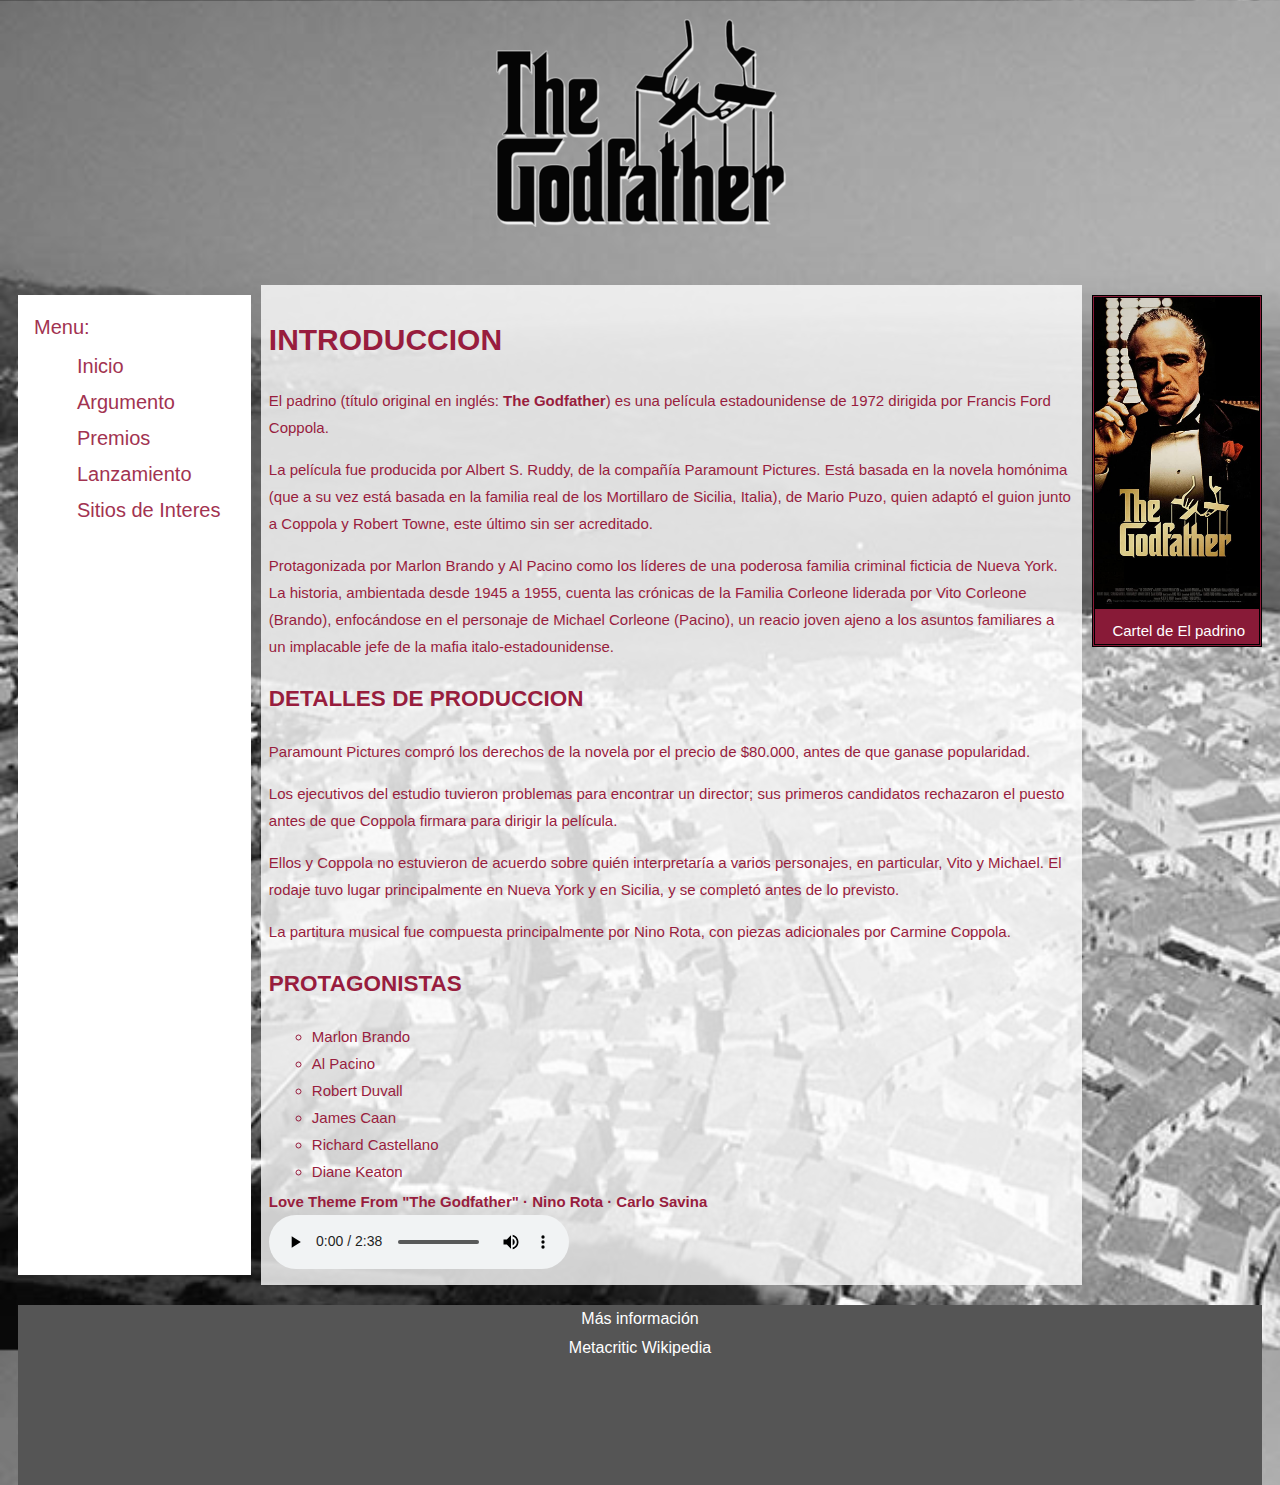
<file: index.html>
<!DOCTYPE HTML>
<html lang="es">
	<head>
		<META CHARSET="UTF-8"/>
		<META name="author" content="Manuel Lorenzo Vega uo265009">
		<META name ="keywords" content = "Padrino,Godfather, mafia, Italia,pelicula,Al Pacino">
		<META name="description" content="Pagina principal de la pagina web">
		<link rel="stylesheet" href="estilo.css">
		<link rel="stylesheet" href="layout.css">
		<title>El padrino</title>
	</head>	
	<body>
		<header id="pageHeader">			
			<img src="multimedia/The_Godfather_movie_logo.png" alt="Logo del Padrino"/>			
		</header>
		<main>		
			<h1>Introduccion</h1>	
			<p>El padrino (título original en inglés: <strong>The Godfather</strong>) es una película estadounidense de 1972 dirigida por Francis Ford Coppola. </p>
			<p>La película fue producida por Albert S. Ruddy, de la compañía Paramount Pictures. Está basada en la novela homónima (que a su vez está basada en la familia real de los Mortillaro de Sicilia, Italia), de Mario Puzo, quien adaptó el guion junto a Coppola y Robert Towne, este último sin ser acreditado.</p>
			<p>Protagonizada por Marlon Brando y Al Pacino como los líderes de una poderosa familia criminal ficticia de Nueva York. La historia, ambientada desde 1945 a 1955, cuenta las crónicas de la Familia Corleone liderada por Vito Corleone (Brando), enfocándose en el personaje de Michael Corleone (Pacino), un reacio joven ajeno a los asuntos familiares a un implacable jefe de la mafia italo-estadounidense.</p>		
			
			<h2>Detalles de produccion</h2>
			<p>Paramount Pictures compró los derechos de la novela por el precio de $80.000, antes de que ganase popularidad. </p>
			<p>Los ejecutivos del estudio tuvieron problemas para encontrar un director; sus primeros candidatos rechazaron el puesto antes de que Coppola firmara para dirigir la película. </p>
			<p>Ellos y Coppola no estuvieron de acuerdo sobre quién interpretaría a varios personajes, en particular, Vito y Michael. El rodaje tuvo lugar principalmente en Nueva York y en Sicilia, y se completó antes de lo previsto. </p>
			<p>La partitura musical fue compuesta principalmente por Nino Rota, con piezas adicionales por Carmine Coppola.</p>
			
			<h2>Protagonistas</h2>
			<ul>
				<li>Marlon Brando</li>
				<li>Al Pacino</li>
				<li>Robert Duvall</li>
				<li>James Caan</li>
				<li>Richard Castellano</li>
				<li>Diane Keaton</li>
			</ul>
			
			<strong>Love Theme From "The Godfather" · Nino Rota · Carlo Savina</strong><br>
			<audio src="multimedia/Love-Theme-From-The-Godfather.mp3" preload="auto" controls>
				<p>Audio no disponible</p>
			</audio>			
		</main>
		<nav id="NavBar">
			Menu:
			<ul>
				<li><a href="index.html">Inicio</a></li>
				<li><a href="Argumento.html">Argumento</a></li>
				<li><a href="premios.html">Premios</a></li>
				<li><a href="lanzamiento.html">Lanzamiento</a></li>	
				<li><a href="localizaciones.html">Sitios de Interes</a></li>
			</ul>
		</nav>
		<aside id = "mainAside">
			<figure>
				<img src="multimedia/VerticalGodfatherLogo.jpg" alt="Cartel del Padrino"/> 
				<figcaption>Cartel de El padrino</figcaption>
			</figure>
		</aside>
		<footer>
			Más información
			<br>
			<a href="https://www.metacritic.com/movie/the-godfather" hreflang="en">Metacritic</a>
			<a href="https://en.wikipedia.org/wiki/The_Godfather" hreflang="en">Wikipedia</a>		
		</footer>	
	</body>
</html>
</file>
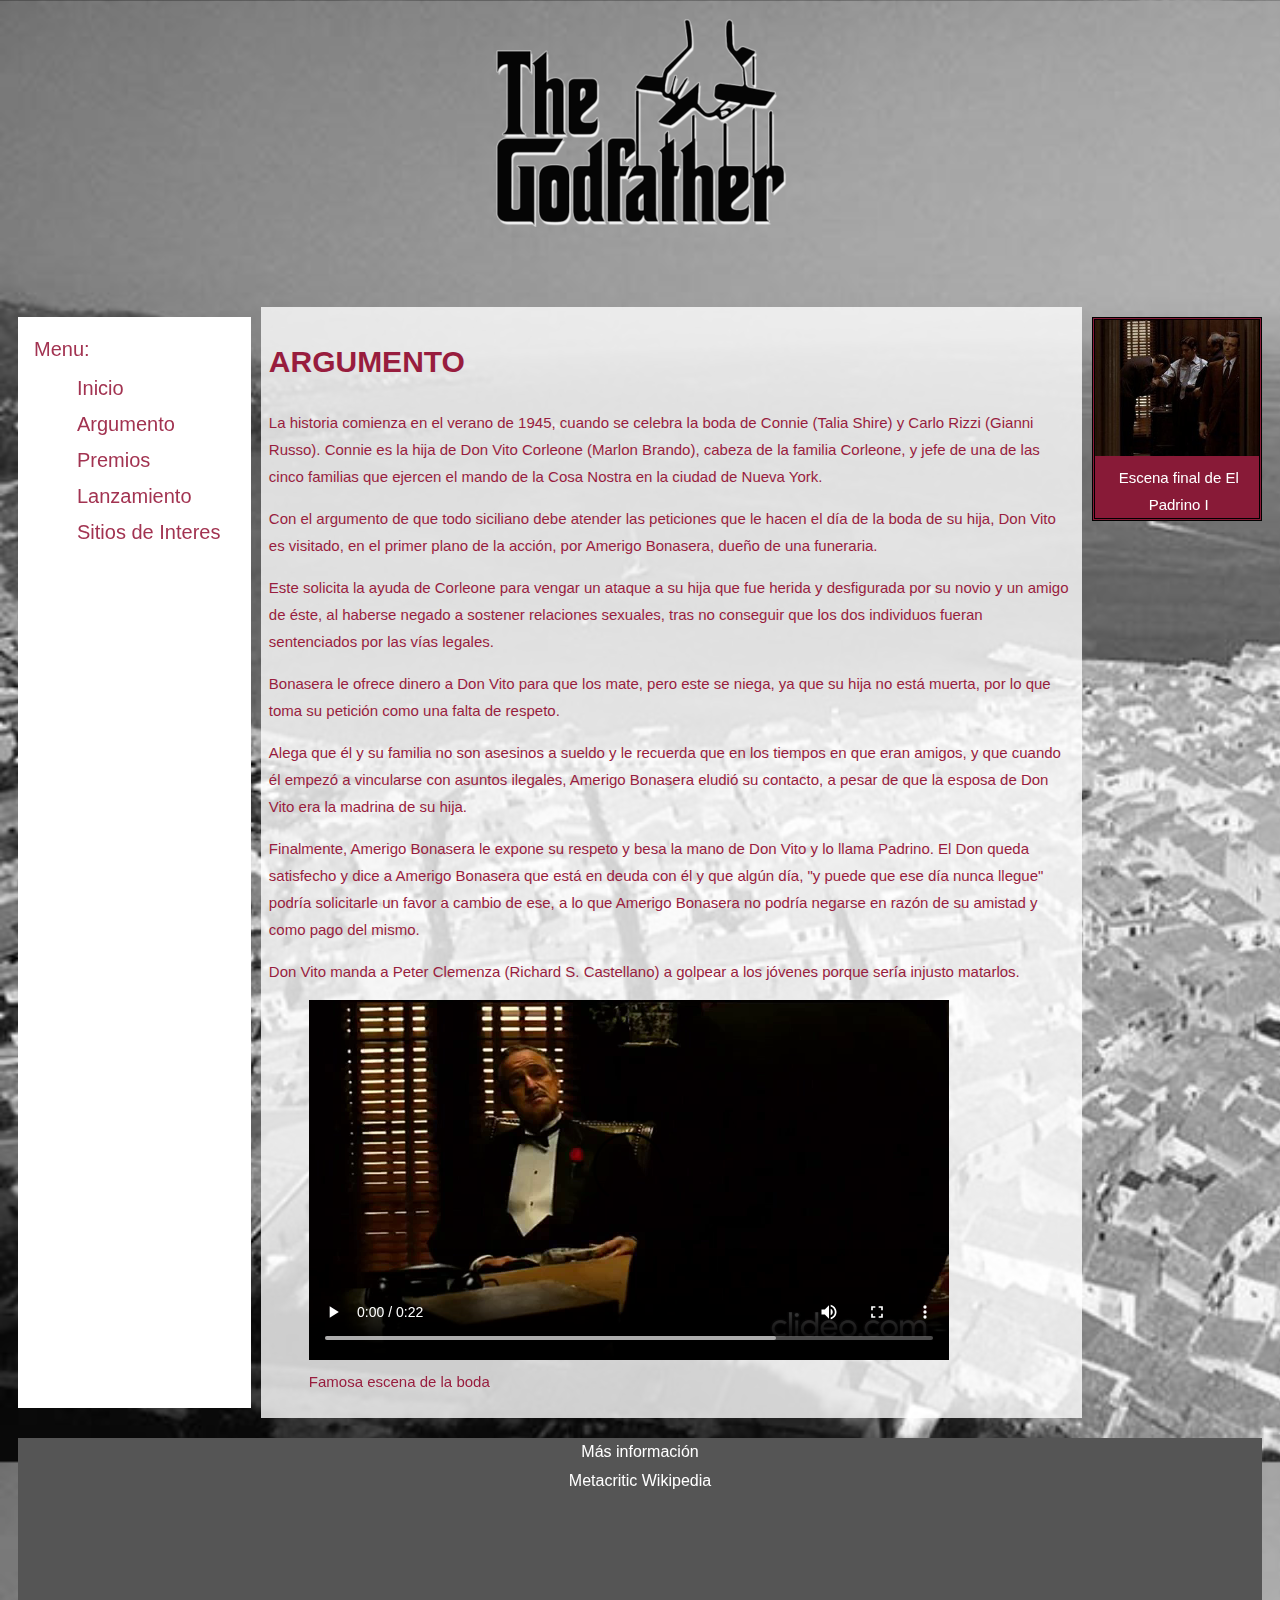
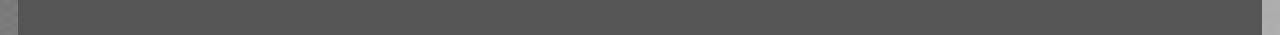
<file: Argumento.html>
<!DOCTYPE HTML>
<html lang="es">		
	<head>
		<META CHARSET="UTF-8"/>
		<META name="author" content="Manuel Lorenzo Vega uo265009">
		<META name ="keywords" content = "Padrino,Godfather, mafia, Italia,pelicula">
		<META name="description" content="Argumento de la pelicula">
		<link rel="stylesheet" href="estilo.css">
		<link rel="stylesheet" href="layout.css">
		<title>El padrino: Argumento</title>
	</head>
	<body>
		<header id="pageHeader">			
			<img src="multimedia/The_Godfather_movie_logo.png" alt="Logo del Padrino"/>			
		</header>
		<main>
			<h1>Argumento</h1>
			<p>La historia comienza en el verano de 1945, cuando se celebra la boda de Connie (Talia Shire) y Carlo Rizzi (Gianni Russo). Connie es la hija de Don Vito Corleone (Marlon Brando), cabeza de la familia Corleone, y jefe de una de las cinco familias que ejercen el mando de la Cosa Nostra en la ciudad de Nueva York. </p>
			<p>Con el argumento de que todo siciliano debe atender las peticiones que le hacen el día de la boda de su hija, Don Vito es visitado, en el primer plano de la acción, por Amerigo Bonasera, dueño de una funeraria. </p>
			<p>Este solicita la ayuda de Corleone para vengar un ataque a su hija que fue herida y desfigurada por su novio y un amigo de éste, al haberse negado a sostener relaciones sexuales, tras no conseguir que los dos individuos fueran sentenciados por las vías legales. </p>
			<p>Bonasera le ofrece dinero a Don Vito para que los mate, pero este se niega, ya que su hija no está muerta, por lo que toma su petición como una falta de respeto. </p>
			<p>Alega que él y su familia no son asesinos a sueldo y le recuerda que en los tiempos en que eran amigos, y que cuando él empezó a vincularse con asuntos ilegales, Amerigo Bonasera eludió su contacto, a pesar de que la esposa de Don Vito era la madrina de su hija. </p>
			<p>Finalmente, Amerigo Bonasera le expone su respeto y besa la mano de Don Vito y lo llama Padrino. El Don queda satisfecho y dice a Amerigo Bonasera que está en deuda con él y que algún día, "y puede que ese día nunca llegue" podría solicitarle un favor a cambio de ese, a lo que Amerigo Bonasera no podría negarse en razón de su amistad y como pago del mismo. </p>
			<p>Don Vito manda a Peter Clemenza (Richard S. Castellano) a golpear a los jóvenes porque sería injusto matarlos.				
			<figure>
				<video controls height=360 width=640>
					<source src="multimedia/escenaBoda.mp4">
					Video no disponible
				</video>
				<figcaption>Famosa escena de la boda</figcaption>
			</figure>			
		</main>
		<nav id="NavBar">
			Menu:
			<ul>
				<li><a href="index.html">Inicio</a></li>
				<li><a href="Argumento.html">Argumento</a></li>
				<li><a href="premios.html">Premios</a></li>
				<li><a href="lanzamiento.html">Lanzamiento</a></li>	
				<li><a href="localizaciones.html">Sitios de Interes</a></li>
			</ul>
		</nav>
		<aside id = "mainAside">
			<figure>
				<img src="multimedia/endingScene.jpg" alt="Escena del Padrino"/> 
				<figcaption>Escena final de El Padrino I</figcaption>
			</figure>
		</aside>
		<footer>
			Más información
			<br>
			<a href="https://www.metacritic.com/movie/the-godfather" hreflang="en">Metacritic</a>
			<a href="https://en.wikipedia.org/wiki/The_Godfather" hreflang="en">Wikipedia</a>		
		</footer>
	</body>	
</html>
</file>
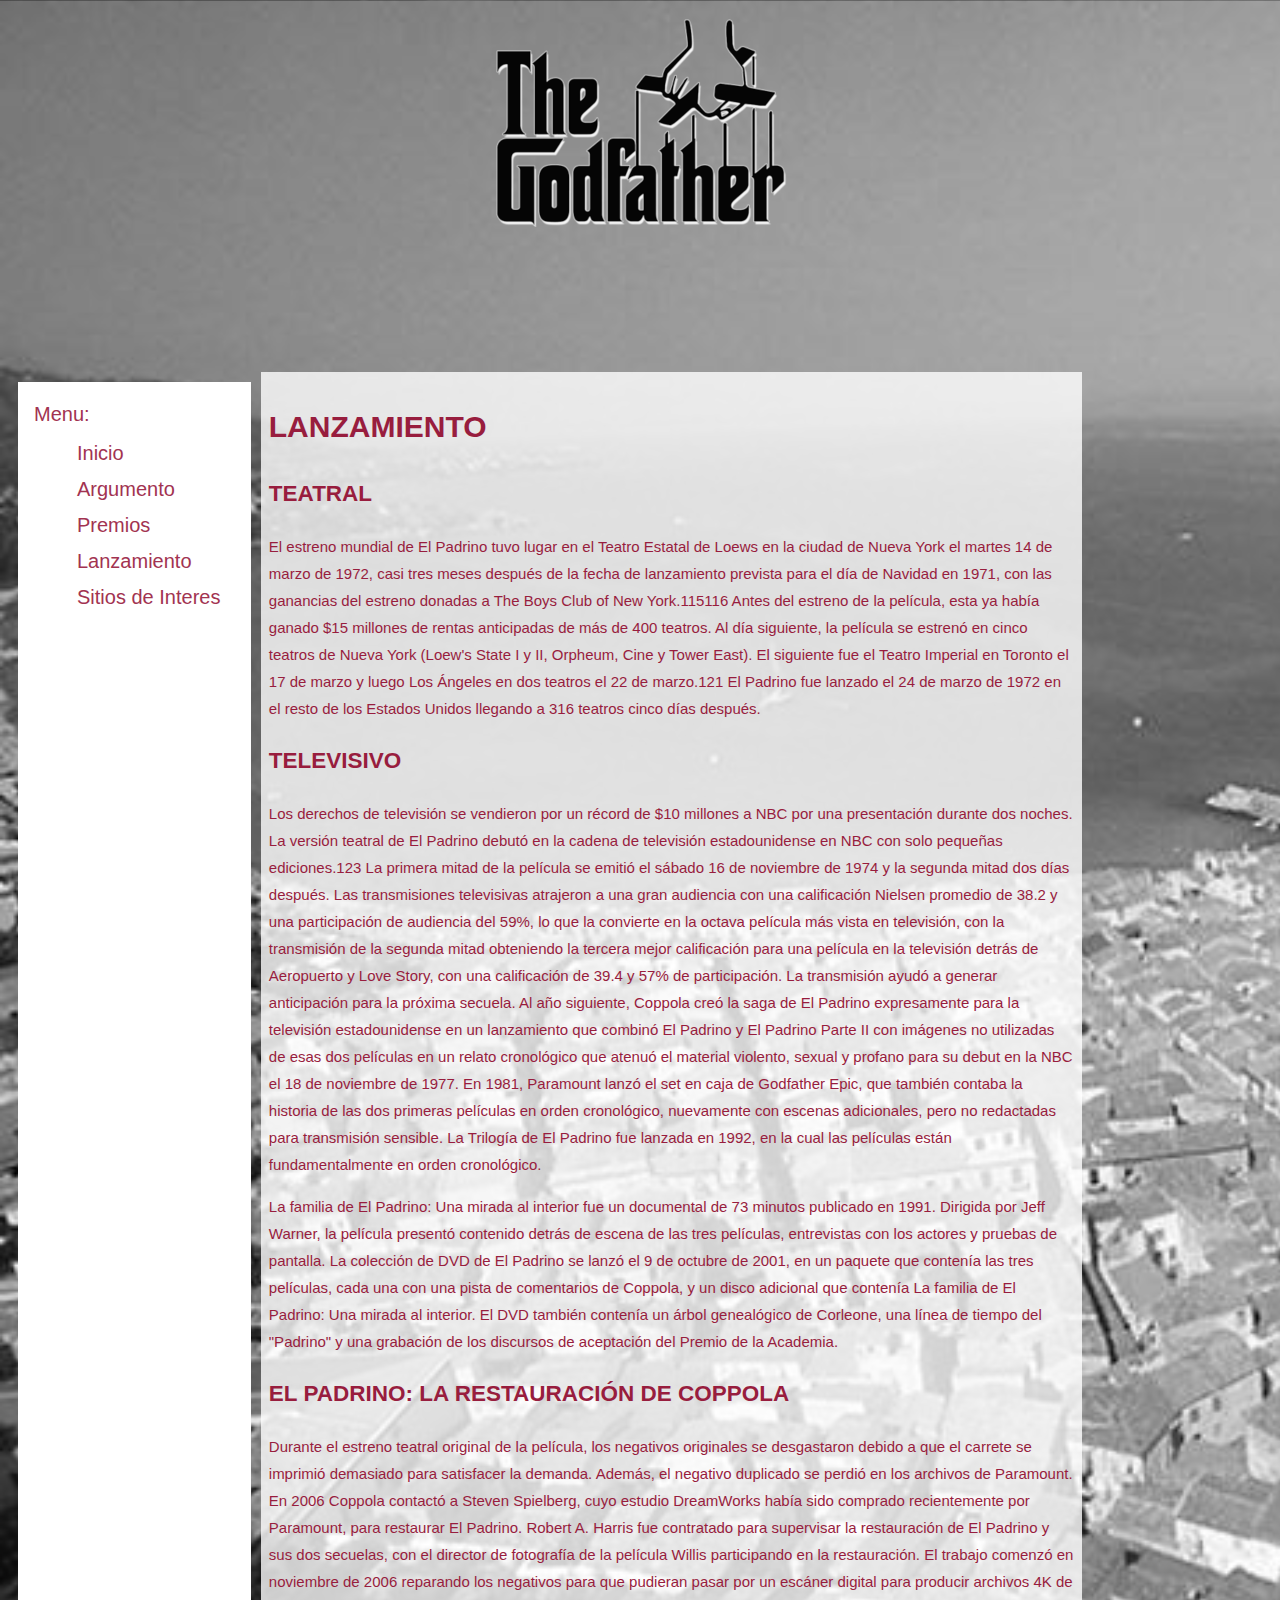
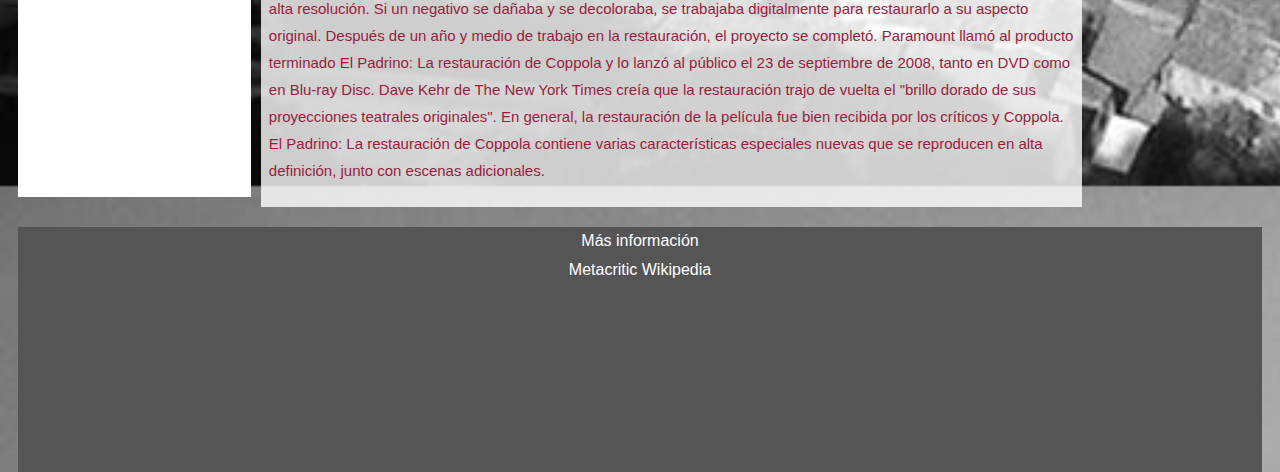
<file: lanzamiento.html>
<!DOCTYPE HTML>
<html lang="es">
	<head>
		<META CHARSET="UTF-8"/>
		<META name="author" content="Manuel Lorenzo Vega">
		<META name ="keywords" content = "Padrino,Godfather,pelicula, teatro, televisión">
		<META name="description" content="Lanzamiento después de su estreno original">
		<link rel="stylesheet" href="estilo.css">
		<link rel="stylesheet" href="layout.css">
		<title>El padrino: Lanzamiento</title>
	</head>	
	<body>
		<header id="pageHeader">			
			<img src="multimedia/The_Godfather_movie_logo.png" alt="Logo del Padrino"/>			
		</header>
		<main>
			<h1>Lanzamiento</h1>		
			<section>
				<h2>Teatral</h2>
				<p>El estreno mundial de El Padrino tuvo lugar en el Teatro Estatal de Loews en la ciudad de Nueva York el martes 14 de marzo de 1972, casi tres meses después de la fecha de lanzamiento prevista para el día de Navidad en 1971, con las ganancias del estreno donadas a The Boys Club of New York.115​116​ Antes del estreno de la película, esta ya había ganado $15 millones de rentas anticipadas de más de 400 teatros.​ Al día siguiente, la película se estrenó en cinco teatros de Nueva York (Loew's State I y II, Orpheum, Cine y Tower East). El siguiente fue el Teatro Imperial en Toronto el 17 de marzo y luego Los Ángeles en dos teatros el 22 de marzo.121​ El Padrino fue lanzado el 24 de marzo de 1972 en el resto de los Estados Unidos llegando a 316 teatros cinco días después.</p>
			</section>
			<section>
				<h2>Televisivo</h2>
				<p>Los derechos de televisión se vendieron por un récord de $10 millones a NBC por una presentación durante dos noches. La versión teatral de El Padrino debutó en la cadena de televisión estadounidense en NBC con solo pequeñas ediciones.123​ La primera mitad de la película se emitió el sábado 16 de noviembre de 1974 y la segunda mitad dos días después. Las transmisiones televisivas atrajeron a una gran audiencia con una calificación Nielsen promedio de 38.2 y una participación de audiencia del 59%, lo que la convierte en la octava película más vista en televisión, con la transmisión de la segunda mitad obteniendo la tercera mejor calificación para una película en la televisión detrás de Aeropuerto y Love Story, con una calificación de 39.4 y 57% de participación. La transmisión ayudó a generar anticipación para la próxima secuela. Al año siguiente, Coppola creó la saga de El Padrino expresamente para la televisión estadounidense en un lanzamiento que combinó El Padrino y El Padrino Parte II con imágenes no utilizadas de esas dos películas en un relato cronológico que atenuó el material violento, sexual y profano para su debut en la NBC el 18 de noviembre de 1977. En 1981, Paramount lanzó el set en caja de Godfather Epic, que también contaba la historia de las dos primeras películas en orden cronológico, nuevamente con escenas adicionales, pero no redactadas para transmisión sensible. La Trilogía de El Padrino fue lanzada en 1992, en la cual las películas están fundamentalmente en orden cronológico.​</p>
				<p>La familia de El Padrino: Una mirada al interior fue un documental de 73 minutos publicado en 1991.​ Dirigida por Jeff Warner, la película presentó contenido detrás de escena de las tres películas, entrevistas con los actores y pruebas de pantalla. La colección de DVD de El Padrino se lanzó el 9 de octubre de 2001, en un paquete que contenía las tres películas, cada una con una pista de comentarios de Coppola, y un disco adicional que contenía La familia de El Padrino: Una mirada al interior.​ El DVD también contenía un árbol genealógico de Corleone, una línea de tiempo del "Padrino" y una grabación de los discursos de aceptación del Premio de la Academia.</p>
			</section>
			<section>
				<h2>El Padrino: La restauración de Coppola</h2>
				<p>Durante el estreno teatral original de la película, los negativos originales se desgastaron debido a que el carrete se imprimió demasiado para satisfacer la demanda.​ Además, el negativo duplicado se perdió en los archivos de Paramount. En 2006 Coppola contactó a Steven Spielberg, cuyo estudio DreamWorks había sido comprado recientemente por Paramount, para restaurar El Padrino. Robert A. Harris fue contratado para supervisar la restauración de El Padrino y sus dos secuelas, con el director de fotografía de la película Willis participando en la restauración. El trabajo comenzó en noviembre de 2006 reparando los negativos para que pudieran pasar por un escáner digital para producir archivos 4K de alta resolución. Si un negativo se dañaba y se decoloraba, se trabajaba digitalmente para restaurarlo a su aspecto original. Después de un año y medio de trabajo en la restauración, el proyecto se completó. Paramount llamó al producto terminado El Padrino: La restauración de Coppola y lo lanzó al público el 23 de septiembre de 2008, tanto en DVD como en Blu-ray Disc. Dave Kehr de The New York Times creía que la restauración trajo de vuelta el "brillo dorado de sus proyecciones teatrales originales". En general, la restauración de la película fue bien recibida por los críticos y Coppola. El Padrino: La restauración de Coppola contiene varias características especiales nuevas que se reproducen en alta definición, junto con escenas adicionales.</p>
			</section>
		</main>
		<nav id="NavBar">
			Menu:
			<ul>
				<li><a href="index.html">Inicio</a></li>
				<li><a href="Argumento.html">Argumento</a></li>
				<li><a href="premios.html">Premios</a></li>
				<li><a href="lanzamiento.html">Lanzamiento</a></li>	
				<li><a href="localizaciones.html">Sitios de Interes</a></li>
			</ul>
		</nav>
		<footer>
			Más información
			<br>
			<a href="https://www.metacritic.com/movie/the-godfather" hreflang="en">Metacritic</a>
			<a href="https://en.wikipedia.org/wiki/The_Godfather" hreflang="en">Wikipedia</a>		
		</footer>
	</body>
</html>
</file>
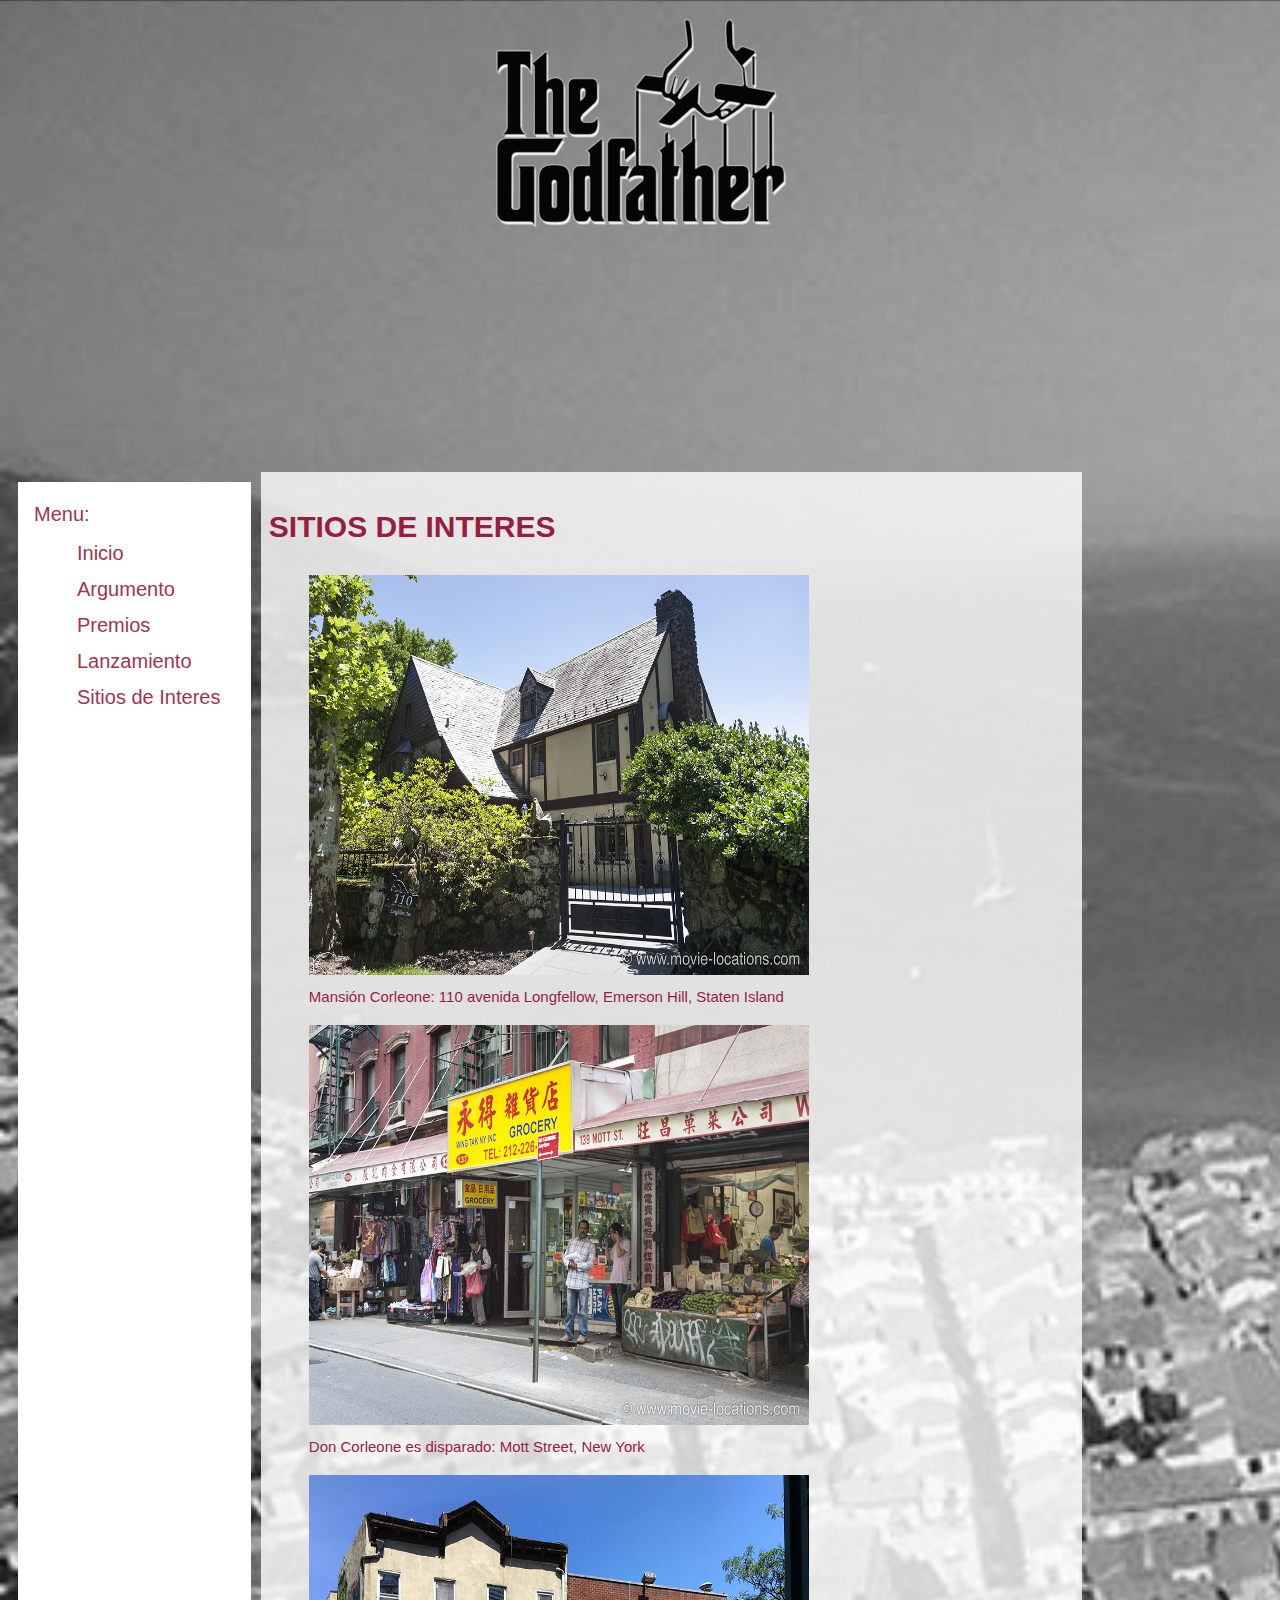
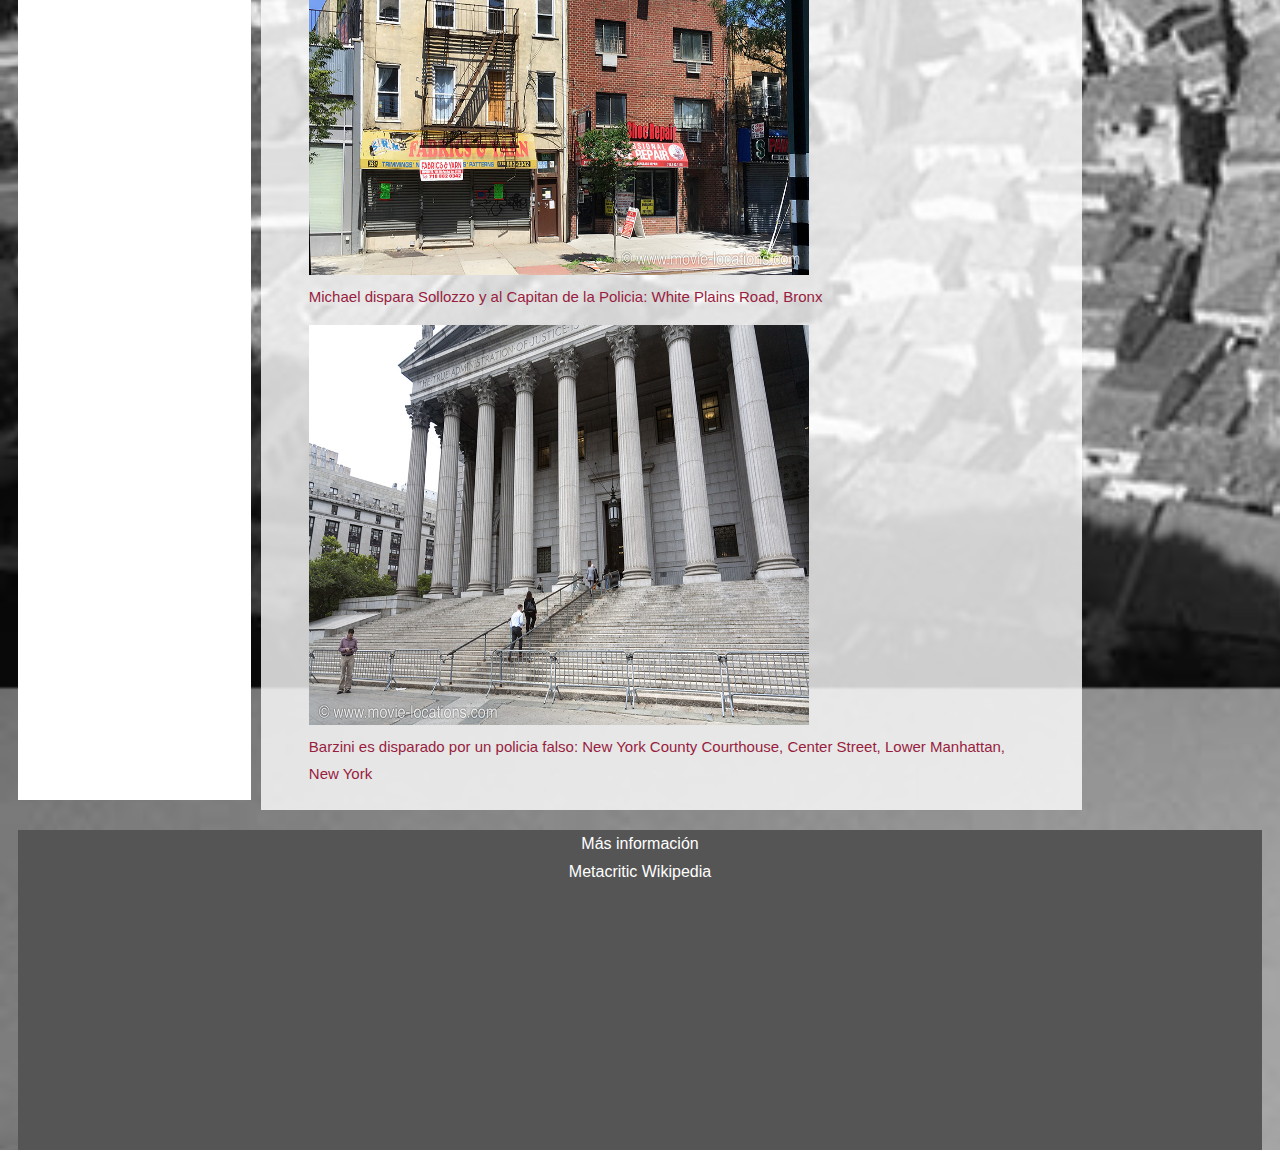
<file: localizaciones.html>
<!DOCTYPE HTML>
<html lang="es">
	<head>
		<META CHARSET="UTF-8"/>
		<META name="author" content="Manuel Lorenzo Vega">
		<META name ="keywords" content = "Padrino,Godfather,pelicula, New York, Bronx">
		<META name="description" content="Localizaciones clave de la pelicula">
		<link rel="stylesheet" href="estilo.css">
		<link rel="stylesheet" href="layout.css">
		<title>El padrino: Sitios de interes</title>
	</head>		
	<body>
		<header id="pageHeader">			
			<img src="multimedia/The_Godfather_movie_logo.png" alt="Logo del Padrino"/>			
		</header>		
		<main>		
			<h1>Sitios de interes</h1>
			<figure>
				<img src="multimedia/Godfather-110-Longfellow-Avenue.jpg" alt="Mansión de los Corleone" width="500" height="400">
				<figcaption> 
					Mansión Corleone: 110 avenida Longfellow, Emerson Hill, Staten Island
				</figcaption>			
			</figure>
			<figure>
				<img src="multimedia/Godfather-137-Mott-Street.jpg" alt="137 Mott Street" width="500" height="400"> 
				<figcaption> 
					Don Corleone es disparado: Mott Street, New York
				</figcaption>			
			</figure>
			<figure>
				<img src="multimedia/Godfather-Louis-Bronx.jpg" alt="Bronx" width="500" height="400"> 
				<figcaption> 
					Michael dispara Sollozzo y al Capitan de la Policia: White Plains Road, Bronx
				</figcaption>			
			</figure>
			<figure>
				<img src="multimedia/Godfather-New-York-County-Courthouse.jpg" alt="New York County Courthouse" width="500" height="400">
				<figcaption> 
					Barzini es disparado por un policia falso: New York County Courthouse, Center Street, Lower Manhattan, New York
				</figcaption>			
			</figure>
		</main>
		<nav id="NavBar">
			Menu:
			<ul>
				<li><a href="index.html">Inicio</a></li>
				<li><a href="Argumento.html">Argumento</a></li>
				<li><a href="premios.html">Premios</a></li>
				<li><a href="lanzamiento.html">Lanzamiento</a></li>	
				<li><a href="localizaciones.html">Sitios de Interes</a></li>
			</ul>
		</nav>		
		<footer>
			Más información
			<br>
			<a href="https://www.metacritic.com/movie/the-godfather" hreflang="en">Metacritic</a>
			<a href="https://en.wikipedia.org/wiki/The_Godfather" hreflang="en">Wikipedia</a>		
		</footer>
	</body>
</html>
</file>
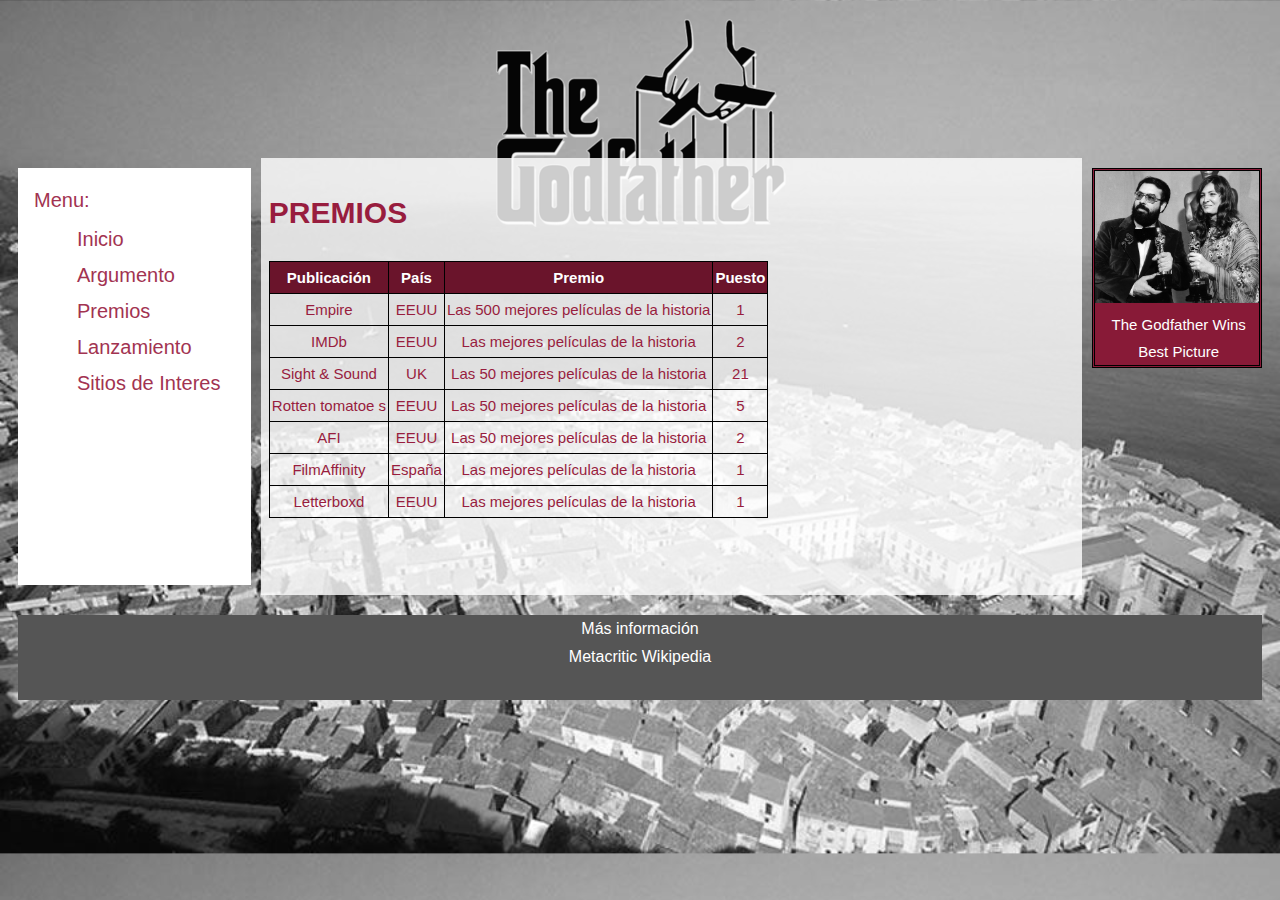
<file: premios.html>
<!DOCTYPE HTML>
<html lang="es">
	<head>
		<META CHARSET="UTF-8"/>
		<META name="author" content="Manuel Lorenzo Vega">
		<META name ="keywords" content = "Padrino,Godfather,pelicula">
		<META name="description" content="Premios recibidos por la pelicula">
		<META name="viewport" content="width=device-width, initial-scale=1.0">
		<link rel="stylesheet" href="estilo.css">
		<link rel="stylesheet" href="layout.css">
		<title>El padrino: Premios</title>
	</head>
	<body>
		<header id="pageHeader">			
			<img src="multimedia/The_Godfather_movie_logo.png" alt="Logo del Padrino"/>			
		</header>
		<main>
			<h1>Premios</h1>
			<table>
				<tr>
					<th>Publicación</th>
					<th>País</th>
					<th>Premio</th>
					<th>Puesto</th>
				</tr>
				<tr>
					<td>Empire</td>
					<td>EEUU</td>
					<td>Las 500 mejores películas de la historia</td>
					<td>1</td>
				</tr>
				<tr>
					<td>IMDb</td>
					<td>EEUU</td>
					<td>Las mejores películas de la historia</td>
					<td>2</td>			
				</tr>
				<tr>
					<td>Sight & Sound</td>
					<td>UK</td>
					<td>Las 50 mejores películas de la historia</td>
					<td>21</td>			
				</tr>
				<tr>
					<td>Rotten tomatoe	s</td>
					<td>EEUU</td>
					<td>Las 50 mejores películas de la historia</td>
					<td>5</td>			
				</tr>
				<tr>
					<td>AFI</td>
					<td>EEUU</td>
					<td>Las 50 mejores películas de la historia</td>
					<td>2</td>			
				</tr>
				<tr>
					<td>FilmAffinity</td>
					<td>España</td>
					<td>Las mejores películas de la historia</td>
					<td>1</td>			
				</tr>
				<tr>
					<td>Letterboxd</td>
					<td>EEUU</td>
					<td>Las mejores películas de la historia</td>
					<td>1</td>			
				</tr>
			</table>
		</main>
		
		<nav id="NavBar">
			Menu:
			<ul>
				<li><a href="index.html">Inicio</a></li>
				<li><a href="Argumento.html">Argumento</a></li>
				<li><a href="premios.html">Premios</a></li>
				<li><a href="lanzamiento.html">Lanzamiento</a></li>	
				<li><a href="localizaciones.html">Sitios de Interes</a></li>
			</ul>
		</nav>
		<aside id = "mainAside">
			<figure>
				<img src="multimedia/BestPictureAward.jpg" alt="Premio de El padrino"/> 
				<figcaption>The Godfather Wins Best Picture</figcaption>
			</figure>
		</aside>		
		<footer>
			Más información
			<br>
			<a href="https://www.metacritic.com/movie/the-godfather" hreflang="en">Metacritic</a>
			<a href="https://en.wikipedia.org/wiki/The_Godfather" hreflang="en">Wikipedia</a>		
		</footer>
	</body>	
</html>
</file>
<file: estilo.css>
/* Especificidad =  001 */
body {
    font: 400 15px Tahoma, sans-serif;
    line-height: 1.8;
    color: #981D3E;
    background-color: #f6f6f6;
	font-size: 15px;
	min-height: 100%;
	background-image:url('multimedia/costaSiciliana.jpg');
	background-size: cover;
  }
/* Especificidad =  001 */
h1,h2 {
      color: #981D3E;
      text-transform: uppercase;
      text-align: left;     
 }
/* Especificidad =  001 */
table,th, td{
	border-collapse: collapse;
	border: 1px solid black;
	text-align: center;
	padding-top: 2px;
	padding-bottom: 2px;
	padding-left: 2px;
	padding-right: 2px;
	
}
/* Especificidad =  001 */
th{
	background-color: #6a142b;
	color: white;
}
/* Especificidad =  002 */
aside figure{	
	background-color: #881a37;
	max-width: 300px;
	margin: auto;
	border-style: double;
	border-color: black;
	
}
/* Especificidad =  002 */
aside img{
	width: 100%;
}
/* Especificidad =  001 */
aside figcaption{
	padding-left:3px;
	color:white;
	text-align:center;
	
}
/* Especificidad =  001 */
main{
	background: rgba(255,255,255,0.8);
	padding-top: 8px;
	padding-bottom: 8px;
	padding-left: 8px;
	padding-right: 8px;
	
}
/* Especificidad =  001 */
ul {
  list-style-type: circle;
  margin: 3px;
}
/* Especificidad =  100 */
#NavBar {
	background-color:white;
	font-size: 20px;
	padding: 14px 16px;
	color:#a23351;
}
/* Especificidad =  101 */
#NavBar ul{
	/*overflow: hidden;*/
	list-style-type: none;
}
/* Especificidad =  102 */
#NavBar li a{
	color:#a23351;
}
/* Especificidad =  001 */
a{
	color:white;
	text-decoration: none;
}
/* Especificidad =  011 */
a:hover, a:active{
	text-decoration: underline;
}
/* Especificidad =  001 */
footer{	
	background-color:#555555;
	color: #ffffff;
	text-align: center; 
	font-size: 16px;
}
</file>
<file: layout.css>
/* Especificidad =  001 */
body{
	display: grid;
	grid-template-areas:
    "header header header"
    "nav main aside"
    "footer footer footer";
	grid-template-rows: 20% 1fr 15%;
	grid-template-columns: 20% 1fr 15%;
	grid-row-gap: 10px;
}
/* Especificidad =  001 */
footer {
	grid-area: footer;
}
/* Especificidad =  001 */
main {
	grid-area: main;
}
/* specificity = 100 */
#NavBar {
	grid-area: nav;
}
/* Especificidad =  100 */
#mainAside {
  grid-area: aside;
}
/* Especificidad =  100 */
#pageHeader {
  grid-area: header;
}
/* Especificidad =  001 */
header{
	text-align: center;
}

/* Especificidad =  001 */
header,
footer,
article,
nav,
aside {
  margin: 10px;
}
</file>
